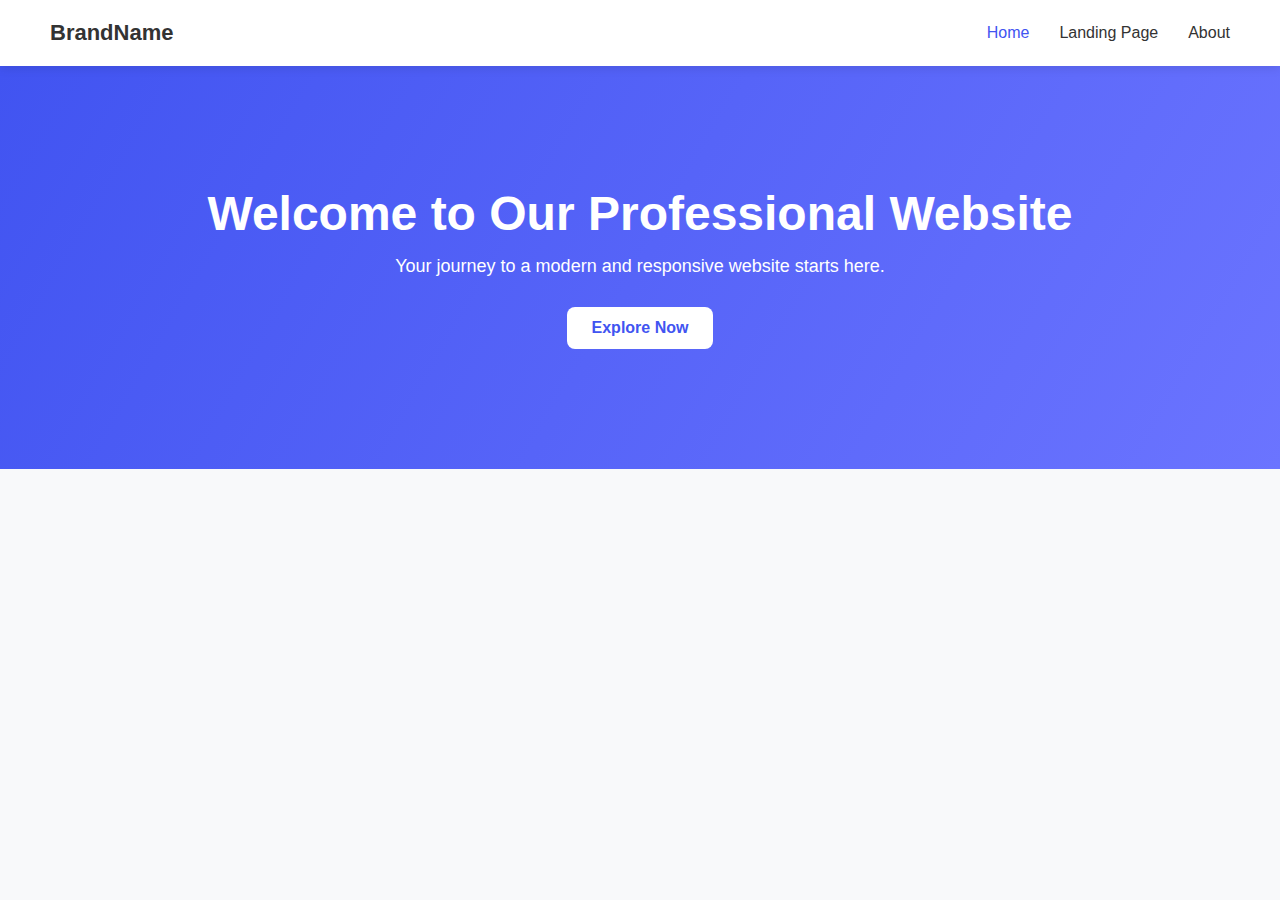
<file: index.html>
<!DOCTYPE html>
<html lang="en">
<head>
    <meta charset="UTF-8">
    <meta http-equiv="refresh" content="0; URL=home.html">
    <title>Redirecting...</title>
</head>
<body>
    <p>If you are not redirected automatically, <a href="home.html">click here</a>.</p>
</body>
</html>
</file>
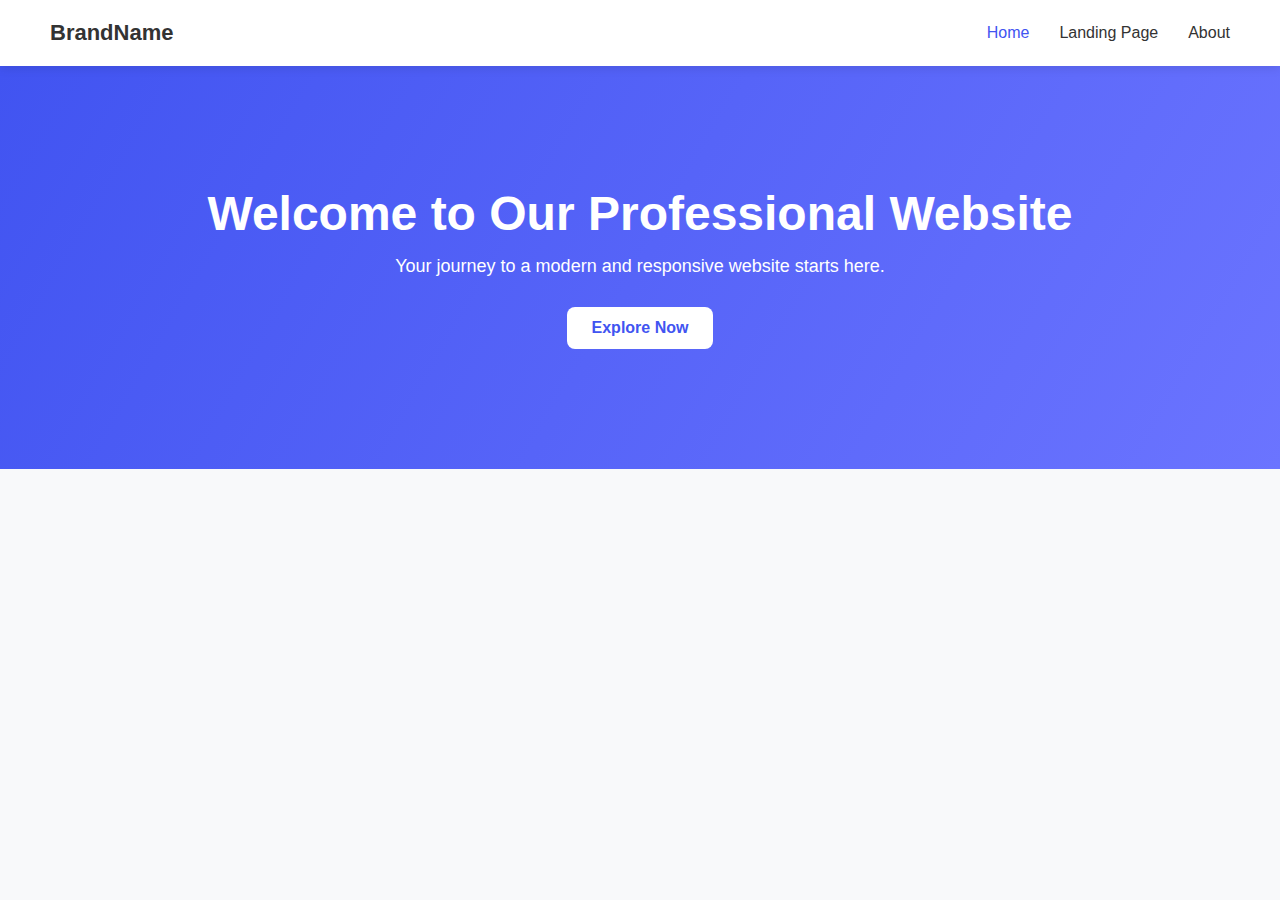
<file: home.html>
<!DOCTYPE html>
<html lang="en">
<head>
    <meta charset="UTF-8">
    <meta name="viewport" content="width=device-width, initial-scale=1.0">
    <title>Home - Professional Website</title>
    <link rel="stylesheet" href="css.css">
</head>
<body>

    <!-- NAVIGATION -->
    <nav class="navbar">
        <div class="logo">BrandName</div>
        <ul class="nav-links">
            <li><a href="home.html" class="active">Home</a></li>
            <li><a href="landing_page.html">Landing Page</a></li>
            <li><a href="#">About</a></li>
        </ul>
    </nav>

    <!-- HERO SECTION -->
    <section class="hero">
        <h1>Welcome to Our Professional Website</h1>
        <p>Your journey to a modern and responsive website starts here.</p>
        <a href="landing_page.html" class="btn">Explore Now</a>
    </section>

</body>
</html>
</file>
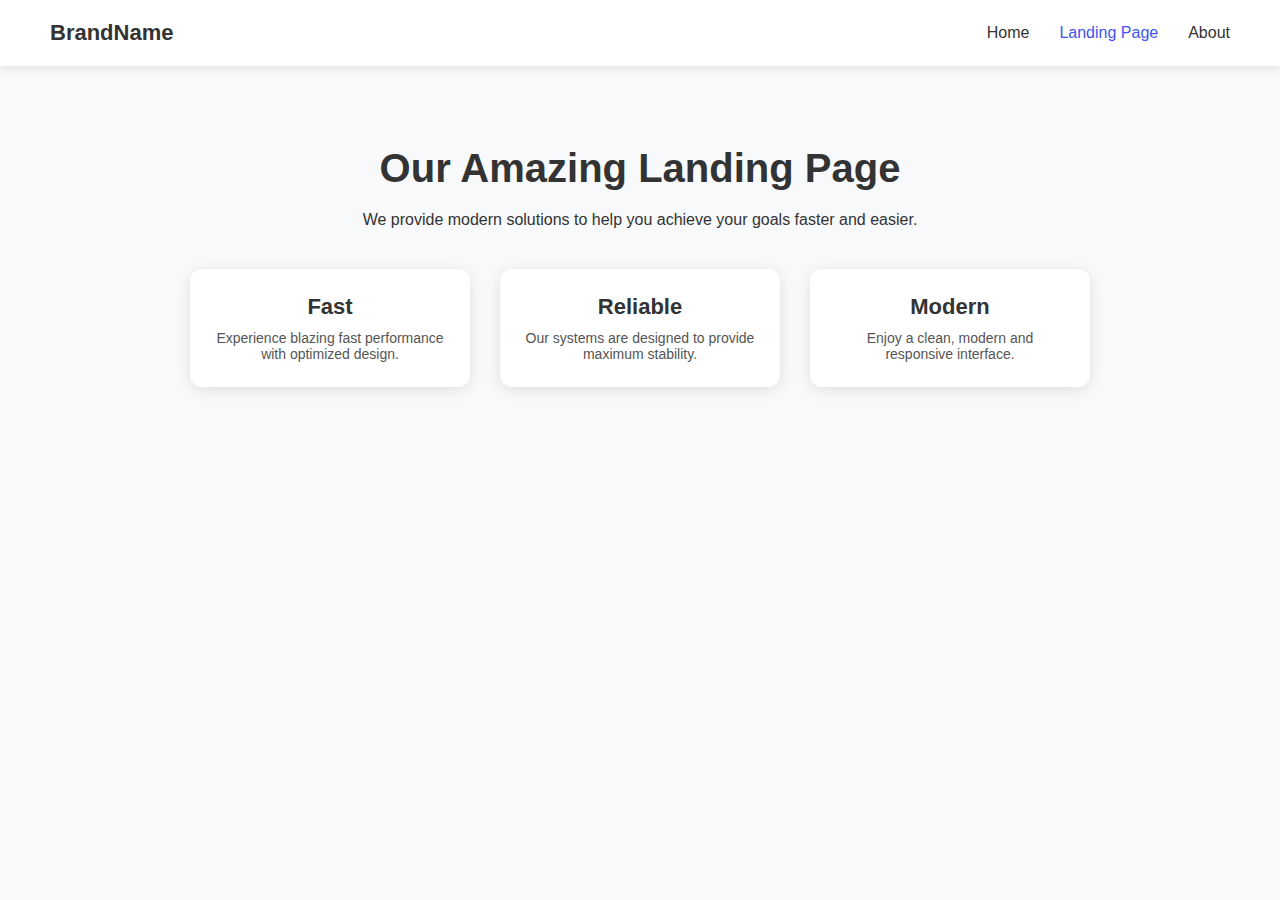
<file: landing_page.html>
<!DOCTYPE html>
<html lang="en">
<head>
    <meta charset="UTF-8">
    <meta name="viewport" content="width=device-width, initial-scale=1.0">
    <title>Landing Page</title>
    <link rel="stylesheet" href="css.css">
</head>
<body>

    <!-- NAVBAR -->
    <nav class="navbar">
        <div class="logo">BrandName</div>
        <ul class="nav-links">
            <li><a href="home.html">Home</a></li>
            <li><a href="landing_page.html" class="active">Landing Page</a></li>
            <li><a href="#">About</a></li>
        </ul>
    </nav>

    <!-- LANDING CONTENT -->
    <section class="landing">
        <h1>Our Amazing Landing Page</h1>
        <p>We provide modern solutions to help you achieve your goals faster and easier.</p>

        <div class="cards">
            <div class="card">
                <h3>Fast</h3>
                <p>Experience blazing fast performance with optimized design.</p>
            </div>

            <div class="card">
                <h3>Reliable</h3>
                <p>Our systems are designed to provide maximum stability.</p>
            </div>

            <div class="card">
                <h3>Modern</h3>
                <p>Enjoy a clean, modern and responsive interface.</p>
            </div>
        </div>
    </section>

</body>
</html>
</file>
<file: css.css>
/* RESET */
* {
    margin: 0;
    padding: 0;
    box-sizing: border-box;
    font-family: 'Arial', sans-serif;
}

body {
    background: #f8f9fa;
    color: #333;
}

/* NAVBAR */
.navbar {
    display: flex;
    justify-content: space-between;
    align-items: center;
    padding: 20px 50px;
    background: white;
    box-shadow: 0 2px 10px rgba(0,0,0,0.1);
    position: sticky;
    top: 0;
}

.logo {
    font-size: 22px;
    font-weight: bold;
}

.nav-links {
    list-style: none;
    display: flex;
    gap: 30px;
}

.nav-links a {
    text-decoration: none;
    color: #333;
    font-weight: 500;
}

.nav-links a.active,
.nav-links a:hover {
    color: #4154f1;
}

/* HERO SECTION */
.hero {
    text-align: center;
    padding: 120px 20px;
    background: linear-gradient(120deg, #4154f1, #6b74ff);
    color: white;
}

.hero h1 {
    font-size: 48px;
    margin-bottom: 15px;
}

.hero p {
    font-size: 18px;
    margin-bottom: 30px;
}

.btn {
    display: inline-block;
    padding: 12px 25px;
    background: white;
    color: #4154f1;
    border-radius: 8px;
    font-weight: bold;
    text-decoration: none;
    transition: 0.3s;
}

.btn:hover {
    background: #dfe4ff;
}

/* LANDING PAGE */
.landing {
    padding: 80px 20px;
    text-align: center;
}

.landing h1 {
    font-size: 40px;
    margin-bottom: 20px;
}

.cards {
    margin-top: 40px;
    display: flex;
    justify-content: center;
    gap: 30px;
    flex-wrap: wrap;
}

.card {
    background: white;
    padding: 25px;
    width: 280px;
    border-radius: 12px;
    box-shadow: 0 3px 15px rgba(0,0,0,0.1);
}

.card h3 {
    margin-bottom: 10px;
    font-size: 22px;
}

.card p {
    font-size: 14px;
    color: #555;
}
</file>
